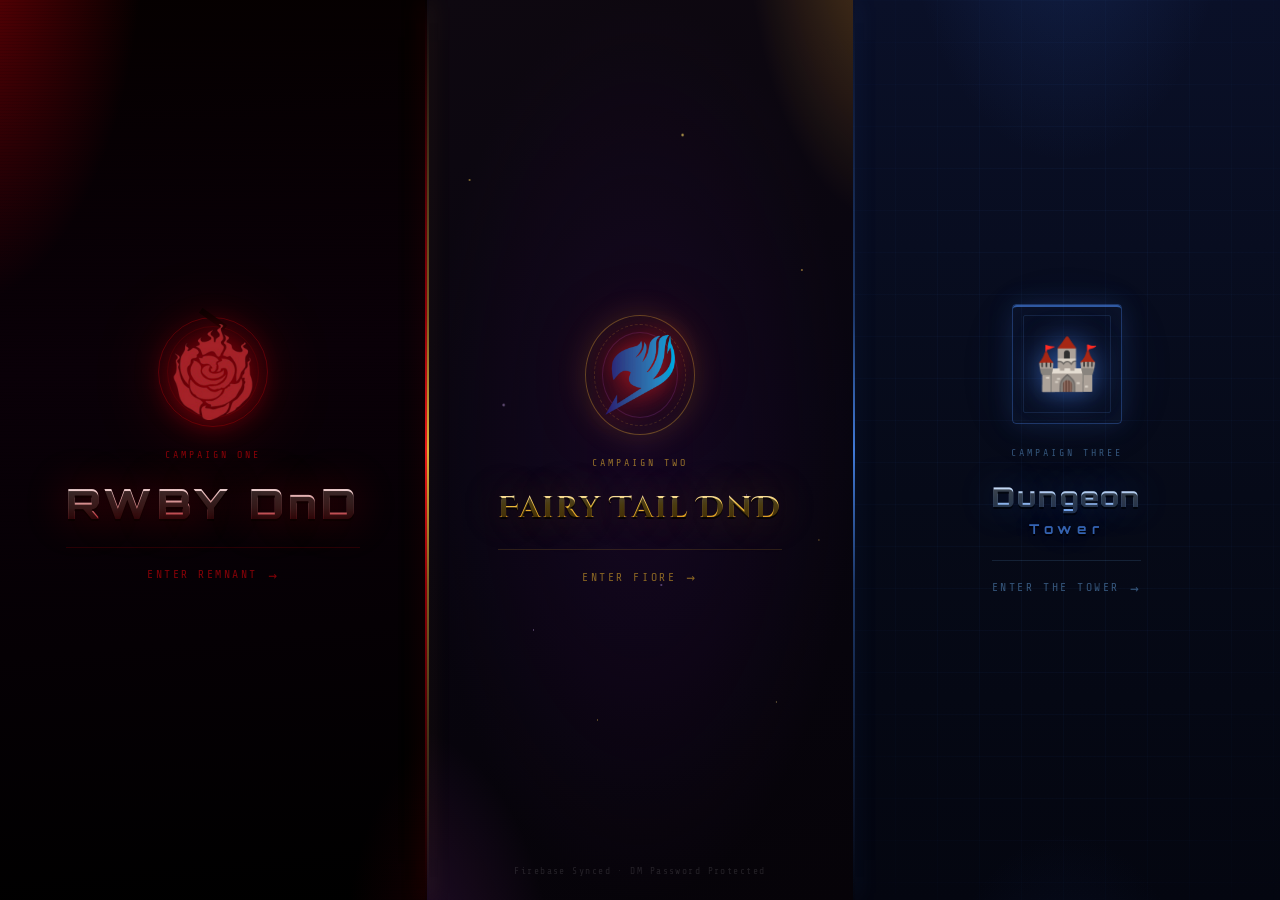
<file: index.html>
<!DOCTYPE html>
<html lang="en">
<head>
<meta charset="UTF-8">
<meta name="viewport" content="width=device-width,initial-scale=1.0">
<title>Campaign Hub</title>
<link href="https://fonts.googleapis.com/css2?family=Orbitron:wght@700;900&family=Cinzel+Decorative:wght@700&family=Share+Tech+Mono&family=Cinzel:wght@400;600&display=swap" rel="stylesheet">
<style>
*,*::before,*::after{box-sizing:border-box;margin:0;padding:0}
html,body{height:100%;overflow:hidden}

/* ── SPLIT LAYOUT ── */
.split{
  display:grid;
  grid-template-columns:1fr 1fr 1fr;
  height:100vh;
  width:100vw;
  position:relative;
}

/* ── DIVIDER ── */
.divider{
  position:absolute;
  left:50%;top:0;bottom:0;
  width:1px;
  transform:translateX(-50%);
  z-index:20;
  background:linear-gradient(
    180deg,
    transparent 0%,
    rgba(255,255,255,.06) 15%,
    rgba(255,255,255,.18) 50%,
    rgba(255,255,255,.06) 85%,
    transparent 100%
  );
  pointer-events:none;
}
/* The center label */
.divider-label{
  position:absolute;
  left:50%;top:50%;
  transform:translate(-50%,-50%);
  z-index:30;
  display:flex;
  flex-direction:column;
  align-items:center;
  gap:.5rem;
  pointer-events:none;
}
.divider-vs{
  font-family:'Orbitron',sans-serif;
  font-size:.65rem;
  font-weight:900;
  letter-spacing:.35em;
  text-transform:uppercase;
  color:rgba(255,255,255,.22);
  background:rgba(0,0,0,.6);
  padding:.4rem .75rem;
  border-radius:999px;
  border:1px solid rgba(255,255,255,.08);
  backdrop-filter:blur(8px);
}

/* ── SHARED HALF BASE ── */
.half{
  position:relative;
  display:flex;
  flex-direction:column;
  align-items:center;
  justify-content:center;
  cursor:pointer;
  text-decoration:none;
  overflow:hidden;
  transition:flex .5s cubic-bezier(.4,0,.2,1);
}

/* Hover expansion */
.split:has(.half-rwby:hover) .half-rwby { flex:1.15; }
.split:has(.half-ft:hover)   .half-ft   { flex:1.15; }

/* ══════════════════════════════════
   RWBY SIDE — dark, sinister, cold
══════════════════════════════════ */
.half-rwby{
  background:#000;
  grid-column:1;
}

/* Deep red vignette from top-left corner */
.half-rwby::before{
  content:'';
  position:absolute;inset:0;
  background:
    radial-gradient(ellipse 80% 80% at -10% -10%, rgba(160,0,8,.7) 0%, transparent 55%),
    radial-gradient(ellipse 60% 60% at 110% 110%, rgba(40,0,4,.8) 0%, transparent 50%),
    linear-gradient(175deg, #050000 0%, #0a0008 40%, #000 100%);
  z-index:0;
}

/* Scanlines */
.half-rwby::after{
  content:'';
  position:absolute;inset:0;z-index:1;pointer-events:none;
  background:repeating-linear-gradient(
    0deg,
    rgba(0,0,0,.09) 0px,rgba(0,0,0,.09) 1px,
    transparent 1px,transparent 3px
  );
}

/* Vertical red slit — right edge */
.rwby-slit{
  position:absolute;right:0;top:0;bottom:0;width:2px;
  background:linear-gradient(180deg,transparent 0%,rgba(200,0,10,.7) 35%,rgba(255,30,30,.9) 50%,rgba(200,0,10,.7) 65%,transparent 100%);
  box-shadow: 0 0 20px rgba(200,0,10,.5), 0 0 60px rgba(200,0,10,.2);
  z-index:15;
}

.rwby-content{
  position:relative;z-index:10;
  display:flex;flex-direction:column;align-items:center;
  gap:1.4rem;text-align:center;
  padding:3rem 3.5rem;
  max-width:460px;
}

/* Broken/cracked circle behind title */
.rwby-emblem{
  position:relative;
  width:110px;height:110px;
  display:flex;align-items:center;justify-content:center;
}
.rwby-emblem-ring{
  position:absolute;inset:0;border-radius:50%;
  border:1px solid rgba(200,0,10,.35);
  box-shadow:inset 0 0 30px rgba(200,0,10,.08), 0 0 30px rgba(200,0,10,.1);
}
.rwby-emblem-ring::before{
  content:'';position:absolute;inset:8px;border-radius:50%;
  border:1px solid rgba(200,0,10,.15);
}
/* Crack effect — clip a gap in the ring */
.rwby-emblem-ring::after{
  content:'';
  position:absolute;top:-2px;left:50%;
  width:30px;height:6px;background:#000;
  transform:translateX(-50%) rotate(35deg);
}
.rwby-symbol{
  font-size:3.2rem;line-height:1;
  filter:drop-shadow(0 0 12px rgba(200,0,10,.6)) drop-shadow(0 0 30px rgba(200,0,10,.25));
  position:relative;z-index:1;
}
.rwby-logo-img{
  width:96px;height:96px;
  object-fit:contain;
  position:relative;z-index:1;
  filter:drop-shadow(0 0 14px rgba(200,0,10,.8)) drop-shadow(0 0 36px rgba(200,0,10,.4));
  transition:filter .3s, transform .3s;
}
.half-rwby:hover .rwby-logo-img{
  filter:drop-shadow(0 0 20px rgba(255,30,30,.9)) drop-shadow(0 0 50px rgba(200,0,10,.5));
  transform:scale(1.06);
}

.rwby-tag{
  font-family:'Share Tech Mono',monospace;
  font-size:.62rem;letter-spacing:.3em;text-transform:uppercase;
  color:rgba(200,0,10,.65);
}
.rwby-title{
  font-family:'Orbitron',sans-serif;
  font-size:clamp(1.6rem,3.5vw,2.6rem);font-weight:900;
  letter-spacing:.1em;line-height:1;
  color:#fff;
  text-shadow:0 0 40px rgba(200,0,10,.4), 0 2px 0 rgba(0,0,0,.8);
}
.rwby-title span{
  display:block;
  background:linear-gradient(180deg,#ffffff 0%,#cc8888 60%,#aa0010 100%);
  -webkit-background-clip:text;-webkit-text-fill-color:transparent;background-clip:text;
}

.rwby-enter{
  display:inline-flex;align-items:center;gap:.65rem;
  font-family:'Share Tech Mono',monospace;font-size:.72rem;
  letter-spacing:.22em;text-transform:uppercase;
  color:rgba(180,0,8,.7);
  border-top:1px solid rgba(180,0,8,.2);
  padding-top:1.2rem;width:100%;justify-content:center;
  transition:color .2s;
}
.half-rwby:hover .rwby-enter{color:rgba(255,40,40,.9)}
.enter-arrow{
  display:inline-block;transition:transform .2s;
  font-style:normal;font-size:.9rem;
}
.half-rwby:hover .enter-arrow{transform:translateX(6px)}

/* Atmosphere particles — blood drips */
.rwby-particles{position:absolute;inset:0;z-index:2;pointer-events:none;overflow:hidden}
.rwby-particles span{
  position:absolute;top:-10px;
  width:1px;background:linear-gradient(180deg,transparent,rgba(180,0,10,.6),rgba(180,0,10,.2));
  border-radius:999px;
  animation:drip linear infinite;
  opacity:0;
}
@keyframes drip{
  0%{top:-5%;opacity:0}
  5%{opacity:1}
  95%{opacity:.4}
  100%{top:105%;opacity:0}
}

/* ══════════════════════════════════
   FAIRY TAIL SIDE — warm, vibrant
══════════════════════════════════ */
.half-ft{
  background:#0a0608;
  grid-column:2;
}

.half-ft::before{
  content:'';
  position:absolute;inset:0;
  background:
    radial-gradient(ellipse 70% 70% at 110% -10%, rgba(232,160,48,.35) 0%, transparent 50%),
    radial-gradient(ellipse 80% 60% at -10% 110%, rgba(180,60,200,.2) 0%, transparent 50%),
    radial-gradient(ellipse 50% 50% at 50% 50%,  rgba(40,10,60,.4) 0%, transparent 100%),
    linear-gradient(165deg, #0e0810 0%, #080510 50%, #060308 100%);
  z-index:0;
}

/* Magic sparkles */
.half-ft::after{
  content:'';
  position:absolute;inset:0;z-index:1;pointer-events:none;
  background-image:
    radial-gradient(1.5px 1.5px at 10% 20%, rgba(240,200,80,.7) 0%, transparent 100%),
    radial-gradient(1px 1px at 25% 70%, rgba(220,180,255,.6) 0%, transparent 100%),
    radial-gradient(2px 2px at 60% 15%, rgba(255,220,100,.8) 0%, transparent 100%),
    radial-gradient(1px 1px at 75% 55%, rgba(200,160,255,.6) 0%, transparent 100%),
    radial-gradient(1.5px 1.5px at 88% 30%, rgba(255,200,80,.7) 0%, transparent 100%),
    radial-gradient(1px 1px at 40% 80%, rgba(240,200,80,.65) 0%, transparent 100%),
    radial-gradient(1.5px 1.5px at 55% 65%, rgba(200,160,255,.55) 0%, transparent 100%),
    radial-gradient(1px 1px at 82% 78%, rgba(255,220,120,.6) 0%, transparent 100%),
    radial-gradient(2px 2px at 18% 45%, rgba(220,180,255,.5) 0%, transparent 100%),
    radial-gradient(1px 1px at 92% 60%, rgba(255,200,80,.6) 0%, transparent 100%);
}

/* Gold left slit */
.ft-slit{
  position:absolute;left:0;top:0;bottom:0;width:2px;
  background:linear-gradient(180deg,transparent 0%,rgba(200,150,40,.6) 35%,rgba(255,200,60,.85) 50%,rgba(200,150,40,.6) 65%,transparent 100%);
  box-shadow:0 0 20px rgba(220,170,40,.4), 0 0 60px rgba(220,170,40,.15);
  z-index:15;
}

.ft-content{
  position:relative;z-index:10;
  display:flex;flex-direction:column;align-items:center;
  gap:1.4rem;text-align:center;
  padding:3rem 3.5rem;
  max-width:460px;
}

/* Guild crest emblem */
.ft-emblem{
  position:relative;
  width:110px;height:120px;
  display:flex;align-items:center;justify-content:center;
}
.ft-emblem-ring{
  position:absolute;inset:0;border-radius:50%;
  border:1px solid rgba(220,170,50,.4);
  box-shadow:inset 0 0 30px rgba(220,170,50,.08), 0 0 30px rgba(220,170,50,.15);
  animation:ft-ring-pulse 3s ease-in-out infinite;
}
.ft-emblem-ring::before{
  content:'';position:absolute;inset:8px;border-radius:50%;
  border:1px dashed rgba(220,170,50,.2);
  animation:ft-ring-spin 20s linear infinite;
}
.ft-emblem-ring::after{
  content:'';position:absolute;inset:16px;border-radius:50%;
  border:1px solid rgba(180,80,220,.2);
}
@keyframes ft-ring-pulse{
  0%,100%{box-shadow:inset 0 0 30px rgba(220,170,50,.08), 0 0 30px rgba(220,170,50,.15)}
  50%{box-shadow:inset 0 0 40px rgba(220,170,50,.15), 0 0 50px rgba(220,170,50,.25)}
}
@keyframes ft-ring-spin{
  from{transform:rotate(0deg)}
  to{transform:rotate(360deg)}
}

.ft-symbol{
  font-size:3.2rem;line-height:1;
  filter:drop-shadow(0 0 12px rgba(220,170,50,.7)) drop-shadow(0 0 30px rgba(220,170,50,.3));
  position:relative;z-index:1;
  animation:ft-symbol-bounce 3s ease-in-out infinite;
}
.ft-logo-img{
  width:96px;height:80px;
  object-fit:contain;
  position:relative;z-index:1;
  filter:drop-shadow(0 0 14px rgba(220,30,30,.8)) drop-shadow(0 0 36px rgba(180,0,0,.4));
  animation:ft-symbol-bounce 3s ease-in-out infinite;
  transition:filter .3s, transform .3s;
}
.half-ft:hover .ft-logo-img{
  filter:drop-shadow(0 0 20px rgba(255,50,30,.9)) drop-shadow(0 0 50px rgba(200,0,0,.5));
}
@keyframes ft-symbol-bounce{
  0%,100%{transform:translateY(0)}
  50%{transform:translateY(-4px)}
}

.ft-tag{
  font-family:'Share Tech Mono',monospace;
  font-size:.62rem;letter-spacing:.3em;text-transform:uppercase;
  color:rgba(220,170,50,.65);
}
.ft-title{
  font-family:'Cinzel Decorative',serif;
  font-size:clamp(1.1rem,2.5vw,1.9rem);font-weight:700;
  letter-spacing:.06em;line-height:1.2;
  color:#fff8e0;
  text-shadow:0 0 40px rgba(220,170,50,.35), 0 2px 0 rgba(0,0,0,.7);
}
.ft-title span{
  display:block;
  background:linear-gradient(180deg,#fff8e0 0%,#f0c040 40%,#d4850a 100%);
  -webkit-background-clip:text;-webkit-text-fill-color:transparent;background-clip:text;
}

.ft-enter{
  display:inline-flex;align-items:center;gap:.65rem;
  font-family:'Share Tech Mono',monospace;font-size:.72rem;
  letter-spacing:.22em;text-transform:uppercase;
  color:rgba(200,150,40,.65);
  border-top:1px solid rgba(200,150,40,.18);
  padding-top:1.2rem;width:100%;justify-content:center;
  transition:color .2s;
}
.half-ft:hover .ft-enter{color:rgba(255,200,60,.95)}
.half-ft:hover .enter-arrow{transform:translateX(6px)}

/* Floating orbs */
.ft-orbs{position:absolute;inset:0;z-index:2;pointer-events:none;overflow:hidden}
.ft-orbs span{
  position:absolute;bottom:-20px;
  width:3px;height:3px;border-radius:50%;
  animation:float-up ease-in infinite;
  opacity:0;
}
@keyframes float-up{
  0%{bottom:-5%;opacity:0;transform:scale(.5)}
  10%{opacity:.9}
  90%{opacity:.6}
  100%{bottom:110%;opacity:0;transform:scale(1.5)}
}

/* ═══ MAKE A WISH (Campaign Three) ═══ */
.half-maw{
  background:#060a18;
  grid-column:3;
}
.half-maw::before{
  content:'';
  position:absolute;inset:0;
  background:
    radial-gradient(ellipse 70% 60% at 50% -15%, rgba(50,100,200,.22) 0%, transparent 55%),
    radial-gradient(ellipse 60% 50% at 50% 120%, rgba(30,60,140,.18) 0%, transparent 55%),
    linear-gradient(180deg, #0a1028 0%, #060a18 55%, #040610 100%);
  z-index:0;
}
/* Blue system grid */
.half-maw::after{
  content:'';
  position:absolute;inset:0;z-index:1;pointer-events:none;
  background-image:
    linear-gradient(rgba(60,120,220,.05) 1px,transparent 1px),
    linear-gradient(90deg,rgba(60,120,220,.05) 1px,transparent 1px);
  background-size:42px 42px;
  mask-image:radial-gradient(ellipse 80% 80% at 50% 45%,#000 30%,transparent 100%);
  -webkit-mask-image:radial-gradient(ellipse 80% 80% at 50% 45%,#000 30%,transparent 100%);
}
.maw-slit{
  position:absolute;left:0;top:0;bottom:0;width:2px;
  background:linear-gradient(180deg,transparent 0%,rgba(60,120,220,.4) 35%,rgba(74,139,245,.85) 50%,rgba(60,120,220,.4) 65%,transparent 100%);
  box-shadow:0 0 20px rgba(74,139,245,.35), 0 0 60px rgba(40,80,180,.15);
  z-index:15;
}
.maw-content{
  position:relative;z-index:10;
  display:flex;flex-direction:column;align-items:center;
  gap:1.4rem;text-align:center;
  padding:3rem 3.5rem;
  max-width:460px;
}
.maw-emblem{
  position:relative;
  width:110px;height:120px;
  display:flex;align-items:center;justify-content:center;
}
.maw-emblem-ring{
  position:absolute;inset:0;
  border:1px solid rgba(74,139,245,.35);
  box-shadow:inset 0 0 26px rgba(74,139,245,.08), 0 0 26px rgba(74,139,245,.15);
  border-radius:4px;
}
.maw-emblem-ring::before{
  content:'';position:absolute;inset:10px;
  border:1px solid rgba(100,160,255,.14);
  border-radius:2px;
}
.maw-emblem-ring::after{
  content:'';position:absolute;inset:0;
  border-top:2px solid rgba(74,139,245,.6);
  animation:maw-scan 4s linear infinite;
  border-radius:4px;
}
@keyframes maw-scan{
  0%{transform:translateY(0);opacity:0}
  10%{opacity:1}
  90%{opacity:1}
  100%{transform:translateY(118px);opacity:0}
}
.maw-tower-icon{
  font-size:3.2rem;
  position:relative;z-index:1;
  filter:drop-shadow(0 0 14px rgba(74,139,245,.6)) drop-shadow(0 0 36px rgba(40,80,180,.35));
  transition:filter .3s, transform .3s;
  animation:tower-float 4s ease-in-out infinite;
}
@keyframes tower-float{
  0%,100%{transform:translateY(0)}
  50%{transform:translateY(-5px)}
}
.half-maw:hover .maw-tower-icon{
  filter:drop-shadow(0 0 22px rgba(100,160,255,.9)) drop-shadow(0 0 50px rgba(50,100,220,.5));
  transform:scale(1.08);
}
.maw-symbol{
  font-family:'Orbitron',sans-serif;
  font-size:3rem;line-height:1;font-weight:900;
  color:#4a8bf5;
  position:relative;z-index:1;
  filter:drop-shadow(0 0 12px rgba(74,139,245,.55)) drop-shadow(0 0 30px rgba(40,80,180,.25));
}
.maw-logo-img{
  width:96px;height:80px;
  object-fit:contain;
  position:relative;z-index:1;
  filter:drop-shadow(0 0 14px rgba(74,139,245,.5)) drop-shadow(0 0 36px rgba(40,80,180,.3));
  transition:filter .3s, transform .3s;
}
.half-maw:hover .maw-logo-img{
  filter:drop-shadow(0 0 20px rgba(100,160,255,.7)) drop-shadow(0 0 50px rgba(50,100,220,.4));
}
.half-maw:hover .maw-symbol{
  filter:drop-shadow(0 0 18px rgba(100,160,255,.8)) drop-shadow(0 0 44px rgba(50,100,220,.4));
}
.maw-tag{
  font-family:'Share Tech Mono',monospace;
  font-size:.62rem;letter-spacing:.3em;text-transform:uppercase;
  color:rgba(100,160,220,.5);
}
.maw-title{
  font-family:'Orbitron',sans-serif;
  font-size:clamp(1.1rem,2.4vw,1.7rem);font-weight:900;
  letter-spacing:.08em;line-height:1.25;
  color:#e6ebf0;
  text-shadow:0 0 36px rgba(74,139,245,.3), 0 2px 0 rgba(0,0,0,.7);
}
.maw-title span{
  display:block;
  background:linear-gradient(180deg,#eaf2ff 0%,#a0c0e8 55%,#4a8bf5 130%);
  -webkit-background-clip:text;-webkit-text-fill-color:transparent;background-clip:text;
}
.maw-title small{
  display:block;font-size:.5em;letter-spacing:.42em;font-weight:700;
  color:rgba(74,139,245,.7);margin-top:.4rem;-webkit-text-fill-color:rgba(74,139,245,.7);
}
.maw-enter{
  display:inline-flex;align-items:center;gap:.65rem;
  font-family:'Share Tech Mono',monospace;font-size:.72rem;
  letter-spacing:.22em;text-transform:uppercase;
  color:rgba(100,160,220,.5);
  border-top:1px solid rgba(100,160,220,.16);
  padding-top:1.2rem;width:100%;justify-content:center;
  transition:color .25s, letter-spacing .25s;
}
.half-maw:hover .maw-enter{color:rgba(100,180,255,.95);letter-spacing:.3em}
.half-maw:hover .enter-arrow{transform:translateX(6px)}
.maw-particles{position:absolute;inset:0;z-index:2;pointer-events:none;overflow:hidden}
.maw-particles span{
  position:absolute;
  width:1px;height:14px;
  background:linear-gradient(180deg,transparent,rgba(74,139,245,.5));
  animation:maw-fall linear infinite;
  opacity:0;
}
@keyframes maw-fall{
  0%{top:-5%;opacity:0}
  10%{opacity:.6}
  90%{opacity:.4}
  100%{top:105%;opacity:0}
}

/* ── FOOTER ── */
.hub-footer{
  position:absolute;bottom:1.5rem;left:50%;transform:translateX(-50%);
  font-family:'Share Tech Mono',monospace;font-size:.6rem;
  color:rgba(255,255,255,.12);letter-spacing:.15em;text-align:center;
  z-index:40;white-space:nowrap;pointer-events:none;
}

@media(max-width:900px){
  .split{grid-template-columns:1fr;grid-template-rows:repeat(3,1fr);height:auto;min-height:100vh}
  .half-rwby{grid-column:1;grid-row:1}
  .half-ft{grid-column:1;grid-row:2}
  .half-maw{grid-column:1;grid-row:3}
  .rwby-slit{right:auto;bottom:0;top:auto;left:0;width:100%;height:2px}
  .ft-slit{left:auto;top:0;bottom:auto;right:0;width:100%;height:2px}
  .maw-slit{left:0;top:0;bottom:auto;width:100%;height:2px}
  .divider,.divider-label{display:none}
  .rwby-content,.ft-content,.maw-content{padding:2.4rem 2rem}
}
/* ── POLISH PASS ── */
*{-webkit-font-smoothing:antialiased;text-rendering:optimizeLegibility}
.split:has(.half:hover) .half:not(:hover){filter:brightness(.55) saturate(.7)}
.rwby-enter,.ft-enter,.maw-enter{transition:color .25s, letter-spacing .25s}
.half-rwby:hover .rwby-enter{letter-spacing:.3em}
.half-ft:hover .ft-enter{letter-spacing:.3em}
</style>
</head>
<body>

<div class="split">

  <!-- ═══ RWBY SIDE ═══ -->
  <a class="half half-rwby" href="rwby.html">
    <!-- Particles -->
    <div class="rwby-particles" id="rwbyParticles"></div>
    <!-- Right edge glow slit -->
    <div class="rwby-slit"></div>

    <div class="rwby-content">
      <div class="rwby-emblem">
        <div class="rwby-emblem-ring"></div>
        <img class="rwby-logo-img" src="Rose_Symbole.png" alt="Ruby Rose Emblem">
      </div>
      <div class="rwby-tag">Campaign One</div>
      <h2 class="rwby-title"><span>RWBY DnD</span></h2>
      <div class="rwby-enter">
        Enter Remnant <i class="enter-arrow">→</i>
      </div>
    </div>
  </a>

  <!-- ═══ FAIRY TAIL SIDE ═══ -->
  <a class="half half-ft" href="fairytail.html">
    <div class="ft-orbs" id="ftOrbs"></div>
    <div class="ft-slit"></div>

    <div class="ft-content">
      <div class="ft-emblem">
        <div class="ft-emblem-ring"></div>
        <img class="ft-logo-img" src="FairyTail-Symbol.png" alt="Fairy Tail Guild Mark">
      </div>
      <div class="ft-tag">Campaign Two</div>
      <h2 class="ft-title"><span>Fairy Tail DnD</span></h2>
      <div class="ft-enter">
        Enter Fiore <i class="enter-arrow">→</i>
      </div>
    </div>
  </a>

  <!-- ═══ DUNGEON TOWER SIDE ═══ -->
  <a class="half half-maw" href="makeawish.html">
    <div class="maw-particles" id="mawParticles"></div>
    <div class="maw-slit"></div>

    <div class="maw-content">
      <div class="maw-emblem">
        <div class="maw-emblem-ring"></div>
        <span class="maw-tower-icon">🏰</span>
      </div>
      <div class="maw-tag">Campaign Three</div>
      <h2 class="maw-title"><span>Dungeon</span><small>Tower</small></h2>
      <div class="maw-enter">
        Enter the Tower <i class="enter-arrow">→</i>
      </div>
    </div>
  </a>

</div>

<div class="hub-footer">Firebase Synced · DM Password Protected</div>

<script>
// Blood drip particles — RWBY
const rwbyP = document.getElementById('rwbyParticles');
for (let i = 0; i < 12; i++) {
  const s = document.createElement('span');
  s.style.left   = (5 + Math.random() * 90) + '%';
  s.style.height = (40 + Math.random() * 80) + 'px';
  s.style.animationDuration  = (4 + Math.random() * 8) + 's';
  s.style.animationDelay     = (Math.random() * 8) + 's';
  s.style.opacity = '0';
  rwbyP.appendChild(s);
}

// Magic orbs — Fairy Tail
const ftO = document.getElementById('ftOrbs');
const orbColors = [
  'rgba(240,200,80,.85)',
  'rgba(200,160,255,.85)',
  'rgba(255,220,100,.9)',
  'rgba(180,140,255,.8)',
  'rgba(255,180,60,.85)',
];
for (let i = 0; i < 18; i++) {
  const s = document.createElement('span');
  const size = 2 + Math.random() * 4;
  s.style.left             = (3 + Math.random() * 94) + '%';
  s.style.width            = size + 'px';
  s.style.height           = size + 'px';
  s.style.background       = orbColors[Math.floor(Math.random() * orbColors.length)];
  s.style.boxShadow        = `0 0 ${size * 3}px ${orbColors[Math.floor(Math.random() * orbColors.length)]}`;
  s.style.animationDuration = (3 + Math.random() * 6) + 's';
  s.style.animationDelay   = (Math.random() * 6) + 's';
  ftO.appendChild(s);
}

// Falling data streaks — Dungeon Tower
const mawP = document.getElementById('mawParticles');
for (let i = 0; i < 18; i++) {
  const s = document.createElement('span');
  s.style.left              = (Math.random() * 100) + '%';
  s.style.height            = (10 + Math.random() * 26) + 'px';
  s.style.animationDuration = (5 + Math.random() * 7) + 's';
  s.style.animationDelay    = (Math.random() * 9) + 's';
  mawP.appendChild(s);
}
</script>

</body>
</html>
</file>
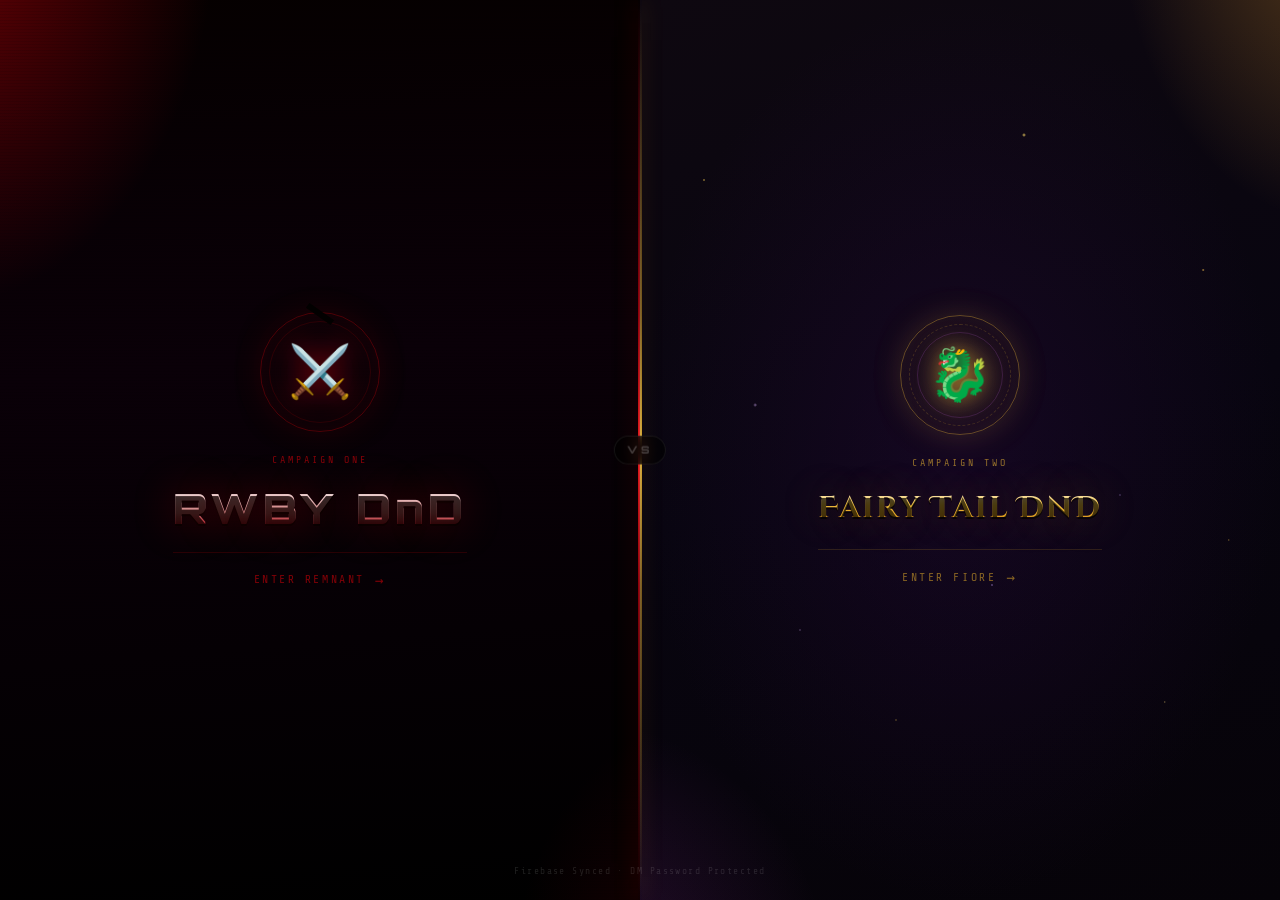
<file: campaign-hub-v3/dnd-hub/index.html>
<!DOCTYPE html>
<html lang="en">
<head>
<meta charset="UTF-8">
<meta name="viewport" content="width=device-width,initial-scale=1.0">
<title>Campaign Hub</title>
<link href="https://fonts.googleapis.com/css2?family=Orbitron:wght@700;900&family=Cinzel+Decorative:wght@700&family=Share+Tech+Mono&family=Cinzel:wght@400;600&display=swap" rel="stylesheet">
<style>
*,*::before,*::after{box-sizing:border-box;margin:0;padding:0}
html,body{height:100%;overflow:hidden}

/* ── SPLIT LAYOUT ── */
.split{
  display:grid;
  grid-template-columns:1fr 1fr;
  height:100vh;
  width:100vw;
  position:relative;
}

/* ── DIVIDER ── */
.divider{
  position:absolute;
  left:50%;top:0;bottom:0;
  width:1px;
  transform:translateX(-50%);
  z-index:20;
  background:linear-gradient(
    180deg,
    transparent 0%,
    rgba(255,255,255,.06) 15%,
    rgba(255,255,255,.18) 50%,
    rgba(255,255,255,.06) 85%,
    transparent 100%
  );
  pointer-events:none;
}
/* The center label */
.divider-label{
  position:absolute;
  left:50%;top:50%;
  transform:translate(-50%,-50%);
  z-index:30;
  display:flex;
  flex-direction:column;
  align-items:center;
  gap:.5rem;
  pointer-events:none;
}
.divider-vs{
  font-family:'Orbitron',sans-serif;
  font-size:.65rem;
  font-weight:900;
  letter-spacing:.35em;
  text-transform:uppercase;
  color:rgba(255,255,255,.22);
  background:rgba(0,0,0,.6);
  padding:.4rem .75rem;
  border-radius:999px;
  border:1px solid rgba(255,255,255,.08);
  backdrop-filter:blur(8px);
}

/* ── SHARED HALF BASE ── */
.half{
  position:relative;
  display:flex;
  flex-direction:column;
  align-items:center;
  justify-content:center;
  cursor:pointer;
  text-decoration:none;
  overflow:hidden;
  transition:flex .5s cubic-bezier(.4,0,.2,1);
}

/* Hover expansion */
.split:has(.half-rwby:hover) .half-rwby { flex:1.15; }
.split:has(.half-ft:hover)   .half-ft   { flex:1.15; }

/* ══════════════════════════════════
   RWBY SIDE — dark, sinister, cold
══════════════════════════════════ */
.half-rwby{
  background:#000;
  grid-column:1;
}

/* Deep red vignette from top-left corner */
.half-rwby::before{
  content:'';
  position:absolute;inset:0;
  background:
    radial-gradient(ellipse 80% 80% at -10% -10%, rgba(160,0,8,.7) 0%, transparent 55%),
    radial-gradient(ellipse 60% 60% at 110% 110%, rgba(40,0,4,.8) 0%, transparent 50%),
    linear-gradient(175deg, #050000 0%, #0a0008 40%, #000 100%);
  z-index:0;
}

/* Scanlines */
.half-rwby::after{
  content:'';
  position:absolute;inset:0;z-index:1;pointer-events:none;
  background:repeating-linear-gradient(
    0deg,
    rgba(0,0,0,.09) 0px,rgba(0,0,0,.09) 1px,
    transparent 1px,transparent 3px
  );
}

/* Vertical red slit — right edge */
.rwby-slit{
  position:absolute;right:0;top:0;bottom:0;width:2px;
  background:linear-gradient(180deg,transparent 0%,rgba(200,0,10,.7) 35%,rgba(255,30,30,.9) 50%,rgba(200,0,10,.7) 65%,transparent 100%);
  box-shadow: 0 0 20px rgba(200,0,10,.5), 0 0 60px rgba(200,0,10,.2);
  z-index:15;
}

.rwby-content{
  position:relative;z-index:10;
  display:flex;flex-direction:column;align-items:center;
  gap:1.4rem;text-align:center;
  padding:3rem 3.5rem;
  max-width:460px;
}

/* Broken/cracked circle behind title */
.rwby-emblem{
  position:relative;
  width:120px;height:120px;
  display:flex;align-items:center;justify-content:center;
}
.rwby-emblem-ring{
  position:absolute;inset:0;border-radius:50%;
  border:1px solid rgba(200,0,10,.35);
  box-shadow:inset 0 0 30px rgba(200,0,10,.08), 0 0 30px rgba(200,0,10,.1);
}
.rwby-emblem-ring::before{
  content:'';position:absolute;inset:8px;border-radius:50%;
  border:1px solid rgba(200,0,10,.15);
}
/* Crack effect — clip a gap in the ring */
.rwby-emblem-ring::after{
  content:'';
  position:absolute;top:-2px;left:50%;
  width:30px;height:6px;background:#000;
  transform:translateX(-50%) rotate(35deg);
}
.rwby-symbol{
  font-size:3.2rem;line-height:1;
  filter:drop-shadow(0 0 12px rgba(200,0,10,.6)) drop-shadow(0 0 30px rgba(200,0,10,.25));
  position:relative;z-index:1;
}

.rwby-tag{
  font-family:'Share Tech Mono',monospace;
  font-size:.62rem;letter-spacing:.3em;text-transform:uppercase;
  color:rgba(200,0,10,.65);
}
.rwby-title{
  font-family:'Orbitron',sans-serif;
  font-size:clamp(1.6rem,3.5vw,2.6rem);font-weight:900;
  letter-spacing:.1em;line-height:1;
  color:#fff;
  text-shadow:0 0 40px rgba(200,0,10,.4), 0 2px 0 rgba(0,0,0,.8);
}
.rwby-title span{
  display:block;
  background:linear-gradient(180deg,#ffffff 0%,#cc8888 60%,#aa0010 100%);
  -webkit-background-clip:text;-webkit-text-fill-color:transparent;background-clip:text;
}

.rwby-enter{
  display:inline-flex;align-items:center;gap:.65rem;
  font-family:'Share Tech Mono',monospace;font-size:.72rem;
  letter-spacing:.22em;text-transform:uppercase;
  color:rgba(180,0,8,.7);
  border-top:1px solid rgba(180,0,8,.2);
  padding-top:1.2rem;width:100%;justify-content:center;
  transition:color .2s;
}
.half-rwby:hover .rwby-enter{color:rgba(255,40,40,.9)}
.enter-arrow{
  display:inline-block;transition:transform .2s;
  font-style:normal;font-size:.9rem;
}
.half-rwby:hover .enter-arrow{transform:translateX(6px)}

/* Atmosphere particles — blood drips */
.rwby-particles{position:absolute;inset:0;z-index:2;pointer-events:none;overflow:hidden}
.rwby-particles span{
  position:absolute;top:-10px;
  width:1px;background:linear-gradient(180deg,transparent,rgba(180,0,10,.6),rgba(180,0,10,.2));
  border-radius:999px;
  animation:drip linear infinite;
  opacity:0;
}
@keyframes drip{
  0%{top:-5%;opacity:0}
  5%{opacity:1}
  95%{opacity:.4}
  100%{top:105%;opacity:0}
}

/* ══════════════════════════════════
   FAIRY TAIL SIDE — warm, vibrant
══════════════════════════════════ */
.half-ft{
  background:#0a0608;
  grid-column:2;
}

.half-ft::before{
  content:'';
  position:absolute;inset:0;
  background:
    radial-gradient(ellipse 70% 70% at 110% -10%, rgba(232,160,48,.35) 0%, transparent 50%),
    radial-gradient(ellipse 80% 60% at -10% 110%, rgba(180,60,200,.2) 0%, transparent 50%),
    radial-gradient(ellipse 50% 50% at 50% 50%,  rgba(40,10,60,.4) 0%, transparent 100%),
    linear-gradient(165deg, #0e0810 0%, #080510 50%, #060308 100%);
  z-index:0;
}

/* Magic sparkles */
.half-ft::after{
  content:'';
  position:absolute;inset:0;z-index:1;pointer-events:none;
  background-image:
    radial-gradient(1.5px 1.5px at 10% 20%, rgba(240,200,80,.7) 0%, transparent 100%),
    radial-gradient(1px 1px at 25% 70%, rgba(220,180,255,.6) 0%, transparent 100%),
    radial-gradient(2px 2px at 60% 15%, rgba(255,220,100,.8) 0%, transparent 100%),
    radial-gradient(1px 1px at 75% 55%, rgba(200,160,255,.6) 0%, transparent 100%),
    radial-gradient(1.5px 1.5px at 88% 30%, rgba(255,200,80,.7) 0%, transparent 100%),
    radial-gradient(1px 1px at 40% 80%, rgba(240,200,80,.65) 0%, transparent 100%),
    radial-gradient(1.5px 1.5px at 55% 65%, rgba(200,160,255,.55) 0%, transparent 100%),
    radial-gradient(1px 1px at 82% 78%, rgba(255,220,120,.6) 0%, transparent 100%),
    radial-gradient(2px 2px at 18% 45%, rgba(220,180,255,.5) 0%, transparent 100%),
    radial-gradient(1px 1px at 92% 60%, rgba(255,200,80,.6) 0%, transparent 100%);
}

/* Gold left slit */
.ft-slit{
  position:absolute;left:0;top:0;bottom:0;width:2px;
  background:linear-gradient(180deg,transparent 0%,rgba(200,150,40,.6) 35%,rgba(255,200,60,.85) 50%,rgba(200,150,40,.6) 65%,transparent 100%);
  box-shadow:0 0 20px rgba(220,170,40,.4), 0 0 60px rgba(220,170,40,.15);
  z-index:15;
}

.ft-content{
  position:relative;z-index:10;
  display:flex;flex-direction:column;align-items:center;
  gap:1.4rem;text-align:center;
  padding:3rem 3.5rem;
  max-width:460px;
}

/* Guild crest emblem */
.ft-emblem{
  position:relative;
  width:120px;height:120px;
  display:flex;align-items:center;justify-content:center;
}
.ft-emblem-ring{
  position:absolute;inset:0;border-radius:50%;
  border:1px solid rgba(220,170,50,.4);
  box-shadow:inset 0 0 30px rgba(220,170,50,.08), 0 0 30px rgba(220,170,50,.15);
  animation:ft-ring-pulse 3s ease-in-out infinite;
}
.ft-emblem-ring::before{
  content:'';position:absolute;inset:8px;border-radius:50%;
  border:1px dashed rgba(220,170,50,.2);
  animation:ft-ring-spin 20s linear infinite;
}
.ft-emblem-ring::after{
  content:'';position:absolute;inset:16px;border-radius:50%;
  border:1px solid rgba(180,80,220,.2);
}
@keyframes ft-ring-pulse{
  0%,100%{box-shadow:inset 0 0 30px rgba(220,170,50,.08), 0 0 30px rgba(220,170,50,.15)}
  50%{box-shadow:inset 0 0 40px rgba(220,170,50,.15), 0 0 50px rgba(220,170,50,.25)}
}
@keyframes ft-ring-spin{
  from{transform:rotate(0deg)}
  to{transform:rotate(360deg)}
}

.ft-symbol{
  font-size:3.2rem;line-height:1;
  filter:drop-shadow(0 0 12px rgba(220,170,50,.7)) drop-shadow(0 0 30px rgba(220,170,50,.3));
  position:relative;z-index:1;
  animation:ft-symbol-bounce 3s ease-in-out infinite;
}
@keyframes ft-symbol-bounce{
  0%,100%{transform:translateY(0)}
  50%{transform:translateY(-4px)}
}

.ft-tag{
  font-family:'Share Tech Mono',monospace;
  font-size:.62rem;letter-spacing:.3em;text-transform:uppercase;
  color:rgba(220,170,50,.65);
}
.ft-title{
  font-family:'Cinzel Decorative',serif;
  font-size:clamp(1.1rem,2.5vw,1.9rem);font-weight:700;
  letter-spacing:.06em;line-height:1.2;
  color:#fff8e0;
  text-shadow:0 0 40px rgba(220,170,50,.35), 0 2px 0 rgba(0,0,0,.7);
}
.ft-title span{
  display:block;
  background:linear-gradient(180deg,#fff8e0 0%,#f0c040 40%,#d4850a 100%);
  -webkit-background-clip:text;-webkit-text-fill-color:transparent;background-clip:text;
}

.ft-enter{
  display:inline-flex;align-items:center;gap:.65rem;
  font-family:'Share Tech Mono',monospace;font-size:.72rem;
  letter-spacing:.22em;text-transform:uppercase;
  color:rgba(200,150,40,.65);
  border-top:1px solid rgba(200,150,40,.18);
  padding-top:1.2rem;width:100%;justify-content:center;
  transition:color .2s;
}
.half-ft:hover .ft-enter{color:rgba(255,200,60,.95)}
.half-ft:hover .enter-arrow{transform:translateX(6px)}

/* Floating orbs */
.ft-orbs{position:absolute;inset:0;z-index:2;pointer-events:none;overflow:hidden}
.ft-orbs span{
  position:absolute;bottom:-20px;
  width:3px;height:3px;border-radius:50%;
  animation:float-up ease-in infinite;
  opacity:0;
}
@keyframes float-up{
  0%{bottom:-5%;opacity:0;transform:scale(.5)}
  10%{opacity:.9}
  90%{opacity:.6}
  100%{bottom:110%;opacity:0;transform:scale(1.5)}
}

/* ── FOOTER ── */
.hub-footer{
  position:absolute;bottom:1.5rem;left:50%;transform:translateX(-50%);
  font-family:'Share Tech Mono',monospace;font-size:.6rem;
  color:rgba(255,255,255,.12);letter-spacing:.15em;text-align:center;
  z-index:40;white-space:nowrap;pointer-events:none;
}

@media(max-width:640px){
  .split{grid-template-columns:1fr;grid-template-rows:1fr 1fr;height:100vh}
  .half-rwby{grid-column:1;grid-row:1}
  .half-ft{grid-column:1;grid-row:2}
  .rwby-slit{right:auto;bottom:0;top:auto;left:0;width:100%;height:2px}
  .ft-slit{left:auto;top:0;bottom:auto;right:0;width:100%;height:2px}
  .divider{left:0;right:0;top:50%;bottom:auto;width:100%;height:1px}
  .divider-label{top:50%;left:50%}
}
</style>
</head>
<body>

<div class="split">

  <!-- ═══ RWBY SIDE ═══ -->
  <a class="half half-rwby" href="rwby.html">
    <!-- Particles -->
    <div class="rwby-particles" id="rwbyParticles"></div>
    <!-- Right edge glow slit -->
    <div class="rwby-slit"></div>

    <div class="rwby-content">
      <div class="rwby-emblem">
        <div class="rwby-emblem-ring"></div>
        <span class="rwby-symbol">⚔️</span>
      </div>
      <div class="rwby-tag">Campaign One</div>
      <h2 class="rwby-title"><span>RWBY DnD</span></h2>
      <div class="rwby-enter">
        Enter Remnant <i class="enter-arrow">→</i>
      </div>
    </div>
  </a>

  <!-- ═══ DIVIDER ═══ -->
  <div class="divider"></div>
  <div class="divider-label">
    <span class="divider-vs">VS</span>
  </div>

  <!-- ═══ FAIRY TAIL SIDE ═══ -->
  <a class="half half-ft" href="fairytail.html">
    <div class="ft-orbs" id="ftOrbs"></div>
    <div class="ft-slit"></div>

    <div class="ft-content">
      <div class="ft-emblem">
        <div class="ft-emblem-ring"></div>
        <span class="ft-symbol">🐉</span>
      </div>
      <div class="ft-tag">Campaign Two</div>
      <h2 class="ft-title"><span>Fairy Tail DnD</span></h2>
      <div class="ft-enter">
        Enter Fiore <i class="enter-arrow">→</i>
      </div>
    </div>
  </a>

</div>

<div class="hub-footer">Firebase Synced · DM Password Protected</div>

<script>
// Blood drip particles — RWBY
const rwbyP = document.getElementById('rwbyParticles');
for (let i = 0; i < 12; i++) {
  const s = document.createElement('span');
  s.style.left   = (5 + Math.random() * 90) + '%';
  s.style.height = (40 + Math.random() * 80) + 'px';
  s.style.animationDuration  = (4 + Math.random() * 8) + 's';
  s.style.animationDelay     = (Math.random() * 8) + 's';
  s.style.opacity = '0';
  rwbyP.appendChild(s);
}

// Magic orbs — Fairy Tail
const ftO = document.getElementById('ftOrbs');
const orbColors = [
  'rgba(240,200,80,.85)',
  'rgba(200,160,255,.85)',
  'rgba(255,220,100,.9)',
  'rgba(180,140,255,.8)',
  'rgba(255,180,60,.85)',
];
for (let i = 0; i < 18; i++) {
  const s = document.createElement('span');
  const size = 2 + Math.random() * 4;
  s.style.left             = (3 + Math.random() * 94) + '%';
  s.style.width            = size + 'px';
  s.style.height           = size + 'px';
  s.style.background       = orbColors[Math.floor(Math.random() * orbColors.length)];
  s.style.boxShadow        = `0 0 ${size * 3}px ${orbColors[Math.floor(Math.random() * orbColors.length)]}`;
  s.style.animationDuration = (3 + Math.random() * 6) + 's';
  s.style.animationDelay   = (Math.random() * 6) + 's';
  ftO.appendChild(s);
}
</script>

</body>
</html>
</file>
